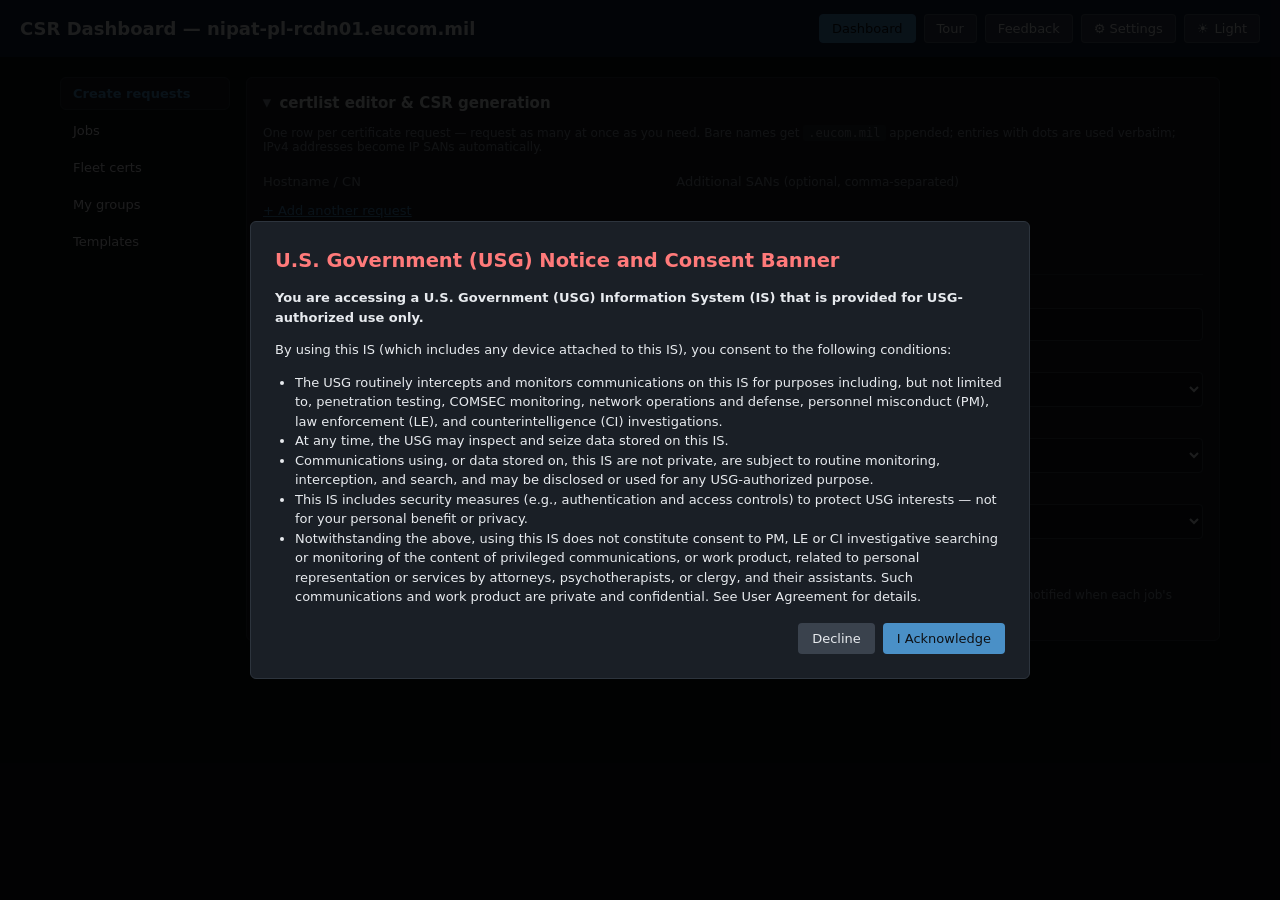
<file: index.html>
<!doctype html>
<html lang="en">
<head>
<meta charset="utf-8">
<title>CSR Dashboard - nipat-pl-rcdn01</title>

<script>
  (function () {
    var t = localStorage.getItem("csr-theme");
    if (t === "light") document.documentElement.setAttribute("data-theme", "light");
  })();
</script>

<style>
  :root {
    --fg: #e7eaee;
    --fg-muted: #8a93a0;
    --bg: #0e1116;
    --bg-elevated: #1a1f26;
    --bg-input: #11161c;
    --border: #2d343d;
    --border-input: #3a424d;
    --accent: #4a90c7;
    --accent-fg: #0e1116;
    --header-bg: #15243a;
    --header-fg: #e7eaee;
    --table-header-bg: #1f262e;
    --table-row-border: #2d343d;
    --table-row-hover: #1f262e;
    --secondary: #3a424d;
    --secondary-fg: #e7eaee;
    --danger: #ff7a7a;
    --warning: #f0b86c;
    --ok: #5fdc7a;
    --purple: #b380e8;
    --log-bg: #050709;
    --log-fg: #c4cad2;
    --modal-bg: #1a1f26;
    --modal-overlay: rgba(0,0,0,0.88);
    --code-bg: rgba(255,255,255,0.06);
    --toggle-bg: rgba(255,255,255,0.12);
    --toggle-bg-hover: rgba(255,255,255,0.22);
    --toggle-border: rgba(255,255,255,0.18);
  }

  :root[data-theme="light"] {
    --fg: #111;
    --fg-muted: #666;
    --bg: #f6f7f9;
    --bg-elevated: #fff;
    --bg-input: #fff;
    --border: #d8dde3;
    --border-input: #ccd2d8;
    --accent: #1f4e79;
    --accent-fg: #fff;
    --header-bg: #1f4e79;
    --header-fg: #fff;
    --table-header-bg: #f0f2f5;
    --table-row-border: #eee;
    --table-row-hover: #f5f7fa;
    --secondary: #555;
    --secondary-fg: #fff;
    --danger: #a00;
    --warning: #b35900;
    --ok: #1a7f37;
    --purple: #6a3a9c;
    --log-bg: #0e1116;
    --log-fg: #dde3ea;
    --modal-bg: #fff;
    --modal-overlay: rgba(0,0,0,0.82);
    --code-bg: rgba(0,0,0,0.05);
    --toggle-bg: rgba(255,255,255,0.18);
    --toggle-bg-hover: rgba(255,255,255,0.32);
    --toggle-border: rgba(255,255,255,0.28);
  }

  * { box-sizing: border-box; }
  body { font-family: ui-sans-serif, system-ui, -apple-system, sans-serif;
         margin: 0; background: var(--bg); color: var(--fg); }

  header { background: var(--header-bg); color: var(--header-fg); padding: 14px 20px;
           display: flex; align-items: center; justify-content: space-between; gap: 16px; }
  header h1 { margin: 0; font-size: 18px; font-weight: 600; }
  .theme-toggle { background: var(--toggle-bg); color: var(--header-fg);
                  border: 1px solid var(--toggle-border); border-radius: 4px;
                  padding: 6px 12px; font-size: 13px; cursor: pointer;
                  display: inline-flex; align-items: center; gap: 6px; }
  .theme-toggle:hover { background: var(--toggle-bg-hover); }

  main { max-width: 1200px; margin: 20px auto; padding: 0 20px;
         display: grid; gap: 16px; }

  .card { background: var(--bg-elevated); border: 1px solid var(--border);
          border-radius: 6px; padding: 16px; color: var(--fg); min-width: 0; }
  .card h2 { margin: 0 0 10px; font-size: 15px; }
  .card.warn-card { border-left: 3px solid var(--warning); }
  .card-header { display: flex; justify-content: space-between; align-items: center;
                 margin-bottom: 12px; gap: 12px; flex-wrap: wrap; }
  .card-header h2 { margin: 0; }

  /* Collapsible certlist section */
  details.card summary { cursor: pointer; list-style: none; padding: 0;
                          display: flex; align-items: center; gap: 8px; }
  details.card summary::-webkit-details-marker { display: none; }
  details.card summary::before { content: "▶"; display: inline-block;
                                  font-size: 11px; color: var(--fg-muted);
                                  transition: transform 0.2s; }
  details.card[open] summary::before { transform: rotate(90deg); }
  details.card summary h2 { display: inline; margin: 0; font-size: 15px; }
  .details-body { margin-top: 14px; }
  hr.divider { border: 0; border-top: 1px solid var(--border); margin: 14px 0; }

  textarea { width: 100%; min-height: 160px;
             font-family: ui-monospace, Menlo, Consolas, monospace; font-size: 13px;
             padding: 10px; border: 1px solid var(--border-input); border-radius: 4px;
             background: var(--bg-input); color: var(--fg); }
  textarea:focus { outline: 2px solid var(--accent); outline-offset: -1px; }

  .row { display: flex; gap: 8px; flex-wrap: wrap; align-items: center; }

  button, .btn { background: var(--accent); color: var(--accent-fg); border: 0;
                 border-radius: 4px; padding: 8px 14px; font-size: 13px; cursor: pointer;
                 font-family: inherit; }
  button.secondary, .btn.secondary { background: var(--secondary); color: var(--secondary-fg); }
  button:disabled, .btn:disabled { opacity: 0.55; cursor: not-allowed; }
  button:hover:not(:disabled), .btn:hover:not(:disabled) { opacity: 0.9; }
  .btn { display: inline-block; text-decoration: none; }

  .link-btn { background: transparent; color: var(--accent); border: 0; padding: 0;
              cursor: pointer; font-size: 13px; text-decoration: underline; font-family: inherit; }
  .link-btn:hover { opacity: 0.8; }

  .status { font-size: 12px; color: var(--fg-muted); }
  .status.ok { color: var(--ok); }
  .status.err { color: var(--danger); }

  pre.log { background: var(--log-bg); color: var(--log-fg); padding: 12px;
            border-radius: 4px; max-height: 300px; overflow: auto;
            font-size: 12px; white-space: pre-wrap; overflow-wrap: anywhere;
            word-break: break-word;
            border: 1px solid var(--border); margin: 12px 0 0; }

  table { width: 100%; border-collapse: collapse; font-size: 13px; color: var(--fg); }
  th, td { text-align: left; padding: 8px 10px; border-bottom: 1px solid var(--table-row-border); }
  th { background: var(--table-header-bg); font-weight: 600; }
  td.size { text-align: right; font-variant-numeric: tabular-nums; }
  tbody tr:hover { background: var(--table-row-hover); }

  code { background: var(--code-bg); padding: 1px 5px; border-radius: 3px;
         font-family: ui-monospace, Menlo, Consolas, monospace; font-size: 12px; }
  a.dl { color: var(--accent); text-decoration: none; }
  a.dl:hover { text-decoration: underline; }
  .hint { font-size: 12px; color: var(--fg-muted); margin: 4px 0 8px; }

  /* Pills */
  .pill { display: inline-block; padding: 2px 10px; border-radius: 12px;
          font-size: 11px; font-weight: 600; text-transform: uppercase;
          letter-spacing: 0.5px; border: 1px solid; }
  .pill-pending { background: rgba(240,184,108,0.12); color: var(--warning); border-color: var(--warning); }
  .pill-ok      { background: rgba(95,220,122,0.12); color: var(--ok); border-color: var(--ok); }
  .pill-err     { background: rgba(255,122,122,0.12); color: var(--danger); border-color: var(--danger); }
  .pill-mute    { background: rgba(138,147,160,0.12); color: var(--fg-muted); border-color: var(--fg-muted); }
  .pill-blue    { background: rgba(74,144,199,0.12); color: var(--accent); border-color: var(--accent); }
  .pill-purple  { background: rgba(179,128,232,0.12); color: var(--purple); border-color: var(--purple); }

  /* Filter bar */
  .filter-bar { display: flex; flex-wrap: wrap; gap: 8px; margin-bottom: 12px; }
  .filter-bar input[type="search"] { flex: 1 1 220px; }
  .filter-bar input, .filter-bar select {
    padding: 8px 10px; background: var(--bg-input); color: var(--fg);
    border: 1px solid var(--border-input); border-radius: 4px; font-size: 13px;
    font-family: inherit;
  }
  .filter-bar input:focus, .filter-bar select:focus {
    outline: 2px solid var(--accent); outline-offset: -1px;
  }

  /* Pagination */
  .pagination { display: flex; gap: 8px; align-items: center; margin-top: 12px;
                font-size: 13px; color: var(--fg-muted); }

  .mode-tabs { display: flex; border-bottom: 1px solid var(--border);
               margin-bottom: 14px; gap: 0; }
  .mode-tab { background: transparent; color: var(--fg-muted); border: 0;
              border-bottom: 2px solid transparent; padding: 8px 16px;
              cursor: pointer; font-family: inherit; font-size: 13px; }
  .mode-tab.active { color: var(--accent); border-bottom-color: var(--accent); }
  .mode-tab:hover:not(.active) { color: var(--fg); }

  .form-input { width: 100%; padding: 8px 10px; background: var(--bg-input);
                color: var(--fg); border: 1px solid var(--border-input);
                border-radius: 4px; font-size: 13px; font-family: inherit; }
  .form-input:focus { outline: 2px solid var(--accent); outline-offset: -1px; }
  .textarea-label { display: block; margin-top: 12px; margin-bottom: 4px;
                    font-size: 13px; color: var(--fg-muted); }
  .textarea-label .hint { display: inline; margin: 0; }

  .san-row { display: flex; gap: 8px; align-items: center; margin-bottom: 6px; }
  .san-row .san-input { flex: 1; }
  .san-row .san-remove { background: transparent; color: var(--danger);
                         border: 0; padding: 4px 10px; cursor: pointer;
                         font-size: 18px; line-height: 1;
                         font-family: inherit; }
  .san-row .san-remove:hover { color: var(--fg); }

  .header-actions { display: flex; gap: 8px; align-items: center; }
  .header-nav { background: var(--toggle-bg); color: var(--header-fg);
                border: 1px solid var(--toggle-border); border-radius: 4px;
                padding: 6px 12px; font-size: 13px; cursor: pointer;
                font-family: inherit;
                display: inline-flex; align-items: center; gap: 6px;
                text-decoration: none; }
  .header-nav:hover { background: var(--toggle-bg-hover); }
  .header-nav.active { background: var(--accent); color: var(--accent-fg);
                       border-color: var(--accent); }
  .admin-only { display: none; }
  body.is-admin .admin-only { display: inline-flex; }

  .bulk-row { display: flex; gap: 8px; align-items: center; padding: 10px;
              background: var(--bg-input); border-radius: 4px;
              margin-bottom: 10px; flex-wrap: wrap; }
  .checkbox-cell { width: 32px; text-align: center; }
  .stats-grid { display: grid; grid-template-columns: repeat(auto-fit, minmax(180px, 1fr));
                gap: 12px; margin-top: 8px; }
  .stat-tile { background: var(--bg-input); border: 1px solid var(--border);
               border-radius: 4px; padding: 10px; }
  .stat-tile .label { font-size: 11px; color: var(--fg-muted);
                      text-transform: uppercase; letter-spacing: 0.5px; }
  .stat-tile .value { font-size: 18px; font-weight: 600; margin-top: 2px;
                      font-variant-numeric: tabular-nums; }
  .stat-tile .sub { font-size: 11px; color: var(--fg-muted); margin-top: 2px; }

  /* Modal */
  .modal-overlay { position: fixed; inset: 0; background: var(--modal-overlay);
                    z-index: 999; display: flex; align-items: center; justify-content: center;
                    padding: 20px; }
  .modal-overlay[hidden] { display: none; }
  .modal { background: var(--modal-bg); border: 1px solid var(--border);
            border-radius: 6px; padding: 24px; max-width: 600px; width: 100%;
            max-height: 90vh; overflow: auto; color: var(--fg); }
  .modal-wide { max-width: 860px; }
  .modal h2 { margin-top: 0; margin-bottom: 12px; font-size: 16px; }
  .modal label { display: block; margin-top: 12px; margin-bottom: 4px;
                  font-size: 13px; color: var(--fg-muted); }
  .modal input[type="text"], .modal input[type="search"] {
    width: 100%; padding: 8px 10px; background: var(--bg-input); color: var(--fg);
    border: 1px solid var(--border-input); border-radius: 4px; font-size: 13px;
    font-family: inherit;
  }
  .modal input[type="file"] { font-size: 13px; color: var(--fg); }
  .modal textarea { margin-top: 4px; min-height: 140px; }

  .detail-table { width: 100%; }
  .detail-table th { background: transparent; text-align: left; font-weight: 500;
                      color: var(--fg-muted); width: 130px;
                      border-bottom: 1px solid var(--table-row-border); }
  .detail-table td { border-bottom: 1px solid var(--table-row-border);
                     word-break: break-all; }
  .error-box { background: rgba(255,122,122,0.1); border: 1px solid var(--danger);
                border-radius: 4px; padding: 10px; margin-top: 12px; font-size: 13px;
                color: var(--danger); word-break: break-word; }
  .pem-preview { background: var(--log-bg); color: var(--log-fg); padding: 10px;
                  border-radius: 4px; font-size: 11px; max-height: 200px;
                  overflow: auto; white-space: pre-wrap; overflow-wrap: anywhere;
                  border: 1px solid var(--border); margin-top: 6px; }
  .openssl-text { background: var(--log-bg); color: var(--log-fg); padding: 12px;
                  border-radius: 4px; font-size: 11px; max-height: 400px;
                  overflow: auto; white-space: pre;
                  font-family: ui-monospace, Menlo, Consolas, monospace;
                  border: 1px solid var(--border); margin: 6px 0 0; }
  details.openssl-toggle { margin-top: 12px; }
  details.openssl-toggle > summary { cursor: pointer; padding: 6px 0;
                                     color: var(--accent); font-size: 13px;
                                     list-style: none; }
  details.openssl-toggle > summary::-webkit-details-marker { display: none; }
  details.openssl-toggle > summary::before { content: "▶"; display: inline-block;
                                              margin-right: 6px; font-size: 11px;
                                              transition: transform 0.2s; }
  details.openssl-toggle[open] > summary::before { transform: rotate(90deg); }

  /* DoD banner */
  #dod-banner { position: fixed; inset: 0; background: var(--modal-overlay);
                z-index: 9999; display: flex; align-items: center; justify-content: center;
                padding: 20px; }
  #dod-banner .inner { background: var(--modal-bg); color: var(--fg);
                       max-width: 780px; max-height: 90vh; overflow: auto;
                       border-radius: 6px; padding: 24px; font-size: 13px; line-height: 1.5;
                       border: 1px solid var(--border); }
  #dod-banner h2 { margin: 0 0 12px; color: var(--danger); }
  #dod-banner ul { padding-left: 20px; }
  #dod-banner .buttons { display: flex; gap: 8px; justify-content: flex-end; margin-top: 16px; }
  /* Multi-request rows editor */
  .request-header, .request-row {
    display: grid;
    grid-template-columns: 1fr 1.2fr 32px;
    gap: 6px; align-items: center;
  }
  .request-header { margin-bottom: 4px; }
  .request-row { margin-bottom: 6px; }
  .request-row .req-remove {
    background: transparent; border: 1px solid var(--border);
    color: var(--fg-muted); border-radius: 4px; cursor: pointer;
    height: 30px; width: 30px; font-size: 15px; line-height: 1;
  }
  .request-row .req-remove:hover { color: var(--danger); border-color: var(--danger); }
  @media (max-width: 700px) {
    .request-header { display: none; }
    .request-row { grid-template-columns: 1fr 32px; }
    .request-row .req-sans { grid-column: 1 / 2; }
  }

  /* Cert type checkbox grid */
  .cert-type-grid {
    display: grid;
    grid-template-columns: repeat(auto-fit, minmax(190px, 1fr));
    gap: 6px;
    font-size: 13px;
    margin-top: 4px;
  }
  .cert-type-grid label {
    display: flex; gap: 6px; align-items: center;
    cursor: pointer; user-select: none;
    transition: opacity 0.12s ease;
  }
  .cert-type-grid label.disabled {
    opacity: 0.35; cursor: not-allowed;
  }

  /* Admin nav badge for unread feedback count */
  .nav-badge {
    display: inline-block; margin-left: 6px;
    background: var(--danger); color: white;
    font-size: 11px; font-weight: 600;
    padding: 1px 7px; border-radius: 10px; line-height: 14px;
    vertical-align: middle;
  }

  /* Tutorial walkthrough overlay */
  /* Side-nav layout (admin + dashboard) */
  .panel-layout {
    display: grid; grid-template-columns: 170px 1fr;
    gap: 16px; align-items: start;
  }
  .panel-nav {
    position: sticky; top: 70px;
    display: flex; flex-direction: column; gap: 4px;
  }
  .panel-nav button {
    text-align: left; font-size: 13px; cursor: pointer;
    padding: 8px 12px; border-radius: 6px;
    background: transparent; color: var(--fg);
    border: 1px solid transparent;
  }
  .panel-nav button:hover { background: var(--bg-elevated); }
  .panel-nav button.active {
    background: var(--bg-elevated);
    border-color: var(--border);
    color: var(--accent);
    font-weight: 600;
  }
  .panel-body { min-width: 0; }
  .panel-body [data-panel][hidden] { display: none !important; }
  @media (max-width: 760px) {
    .panel-layout { grid-template-columns: 1fr; }
    .panel-nav { position: static; flex-direction: row; flex-wrap: wrap; }
  }

  .pill-warn { background: var(--warning); color: #1a1a1a; }

  /* Audit table: keep long detail strings inside the card */
  .audit-table { table-layout: fixed; width: 100%; }
  .audit-table th:nth-child(1) { width: 64px; }
  .audit-table th:nth-child(2) { width: 20%; }
  .audit-table th:nth-child(3) { width: 17%; }
  .audit-table th:nth-child(4) { width: 76px; }
  .audit-table td {
    overflow-wrap: anywhere;
    word-break: break-word;
    vertical-align: top;
  }

  /* First-login email gate */
  #email-gate[hidden] { display: none !important; }
  #email-gate {
    position: fixed; inset: 0; z-index: 10050;
    background: rgba(0,0,0,0.75);
    display: flex; align-items: center; justify-content: center;
  }
  #email-gate-card {
    background: var(--bg-elevated, #1a1f26);
    color: var(--fg, #e7eaee);
    border: 1px solid var(--border, #2d343d); border-radius: 8px;
    box-shadow: 0 8px 24px rgba(0,0,0,0.5);
    padding: 22px 24px;
    max-width: 440px; width: calc(100% - 40px);
  }
  #email-gate-card h2 { margin: 0 0 10px 0; font-size: 16px; color: var(--accent, #4a90c7); }
  #email-gate-card p { font-size: 13px; line-height: 1.5; margin: 0 0 12px 0; }

  #tutorial-overlay { position: fixed; inset: 0; z-index: 9999; }
  #tutorial-mask {
    position: fixed; inset: 0; background: rgba(0,0,0,0.55);
    pointer-events: auto;
  }
  /* The highlighted element gets a glow via box-shadow rather than a hole-cut,
     since clip-path with insets gets messy on dynamic page reflow */
  .tutorial-spotlight {
    position: relative !important;
    z-index: 10000 !important;
    box-shadow: 0 0 0 4px var(--accent, #4a90c7), 0 0 0 9999px rgba(0,0,0,0.55) !important;
    border-radius: 6px;
    transition: box-shadow 0.15s ease-out;
  }
  #tutorial-tooltip[hidden] { display: none !important; }
  #tutorial-tooltip {
    position: fixed; z-index: 10001;
    background: var(--bg-elevated, #1a1f26);
    color: var(--fg, #e7eaee);
    border: 1px solid var(--border, #2d343d); border-radius: 8px;
    box-shadow: 0 8px 24px rgba(0,0,0,0.5);
    padding: 16px 18px;
    max-width: 380px; min-width: 280px;
  }
  #tutorial-tooltip h3 {
    margin: 0 0 8px 0; font-size: 15px; color: var(--accent, #4a90c7);
  }
  #tutorial-tooltip p { margin: 0; font-size: 13px; line-height: 1.5; }
  #tutorial-progress {
    margin-top: 8px; font-size: 11px; color: var(--fg-muted, #8a93a0);
    text-align: center;
  }
</style>
</head>
<body>

<div id="dod-banner" role="dialog" aria-modal="true" aria-labelledby="dod-title">
  <div class="inner">
    <h2 id="dod-title">U.S. Government (USG) Notice and Consent Banner</h2>
    <p><strong>You are accessing a U.S. Government (USG) Information System (IS) that is provided for USG-authorized use only.</strong></p>
    <p>By using this IS (which includes any device attached to this IS), you consent to the following conditions:</p>
    <ul>
      <li>The USG routinely intercepts and monitors communications on this IS for purposes including, but not limited to, penetration testing, COMSEC monitoring, network operations and defense, personnel misconduct (PM), law enforcement (LE), and counterintelligence (CI) investigations.</li>
      <li>At any time, the USG may inspect and seize data stored on this IS.</li>
      <li>Communications using, or data stored on, this IS are not private, are subject to routine monitoring, interception, and search, and may be disclosed or used for any USG-authorized purpose.</li>
      <li>This IS includes security measures (e.g., authentication and access controls) to protect USG interests &mdash; not for your personal benefit or privacy.</li>
      <li>Notwithstanding the above, using this IS does not constitute consent to PM, LE or CI investigative searching or monitoring of the content of privileged communications, or work product, related to personal representation or services by attorneys, psychotherapists, or clergy, and their assistants. Such communications and work product are private and confidential. See User Agreement for details.</li>
    </ul>
    <div class="buttons">
      <button id="dod-decline" class="secondary">Decline</button>
      <button id="dod-accept">I Acknowledge</button>
    </div>
  </div>
</div>

<header>
  <h1>CSR Dashboard &mdash; nipat-pl-rcdn01.eucom.mil</h1>
  <div class="header-actions">
    <button id="nav-dashboard" class="header-nav active" type="button">Dashboard</button>
    <button id="nav-admin" class="header-nav admin-only" type="button">Admin<span id="nav-admin-badge" class="nav-badge" hidden></span></button>
    <button id="nav-tour" class="header-nav" type="button" title="Replay the tutorial">Tour</button>
    <button id="nav-feedback" class="header-nav" type="button" title="Send feedback">Feedback</button>
    <button id="nav-settings" class="header-nav" type="button" title="My settings">⚙ Settings</button>
    <button id="theme-toggle" class="theme-toggle" type="button"
            aria-label="Toggle color theme" title="Toggle color theme">
      <span id="theme-toggle-icon" aria-hidden="true">☀</span>
      <span id="theme-toggle-label">Light</span>
    </button>
  </div>
</header>

<main>

  <div id="main-view">
  <div id="main-layout" class="panel-layout">
    <nav id="main-nav" class="panel-nav">
      <button type="button" data-panel="create" class="active">Create requests</button>
      <button type="button" data-panel="jobs">Jobs</button>
      <button type="button" data-panel="signing" id="main-nav-signing" hidden>Signing queue</button>
      <button type="button" data-panel="fleet">Fleet certs</button>
      <button type="button" data-panel="mygroups">My groups</button>
      <button type="button" data-panel="usertemplates">Templates</button>
    </nav>
    <div id="main-panels" class="panel-body">


  <!-- ===== Certlist + Generate (collapsible) ===== -->
  <div data-panel="create">
  <details class="card" id="certlist-section" open>
    <summary><h2>certlist editor &amp; CSR generation</h2></summary>
    <div class="details-body">

      <p class="hint">One row per certificate request &mdash; request as many at once as you
         need. Bare names get <code>.eucom.mil</code> appended; entries with dots are used
         verbatim; IPv4 addresses become IP SANs automatically.</p>

      <div class="request-header">
        <span class="textarea-label">Hostname / CN</span>
        <span class="textarea-label">Additional SANs <span class="hint">(optional, comma-separated)</span></span>
        <span></span>
      </div>
      <div id="request-rows"></div>
      <button id="add-request-btn" class="link-btn" type="button" style="margin-top:6px">+ Add another request</button>

      <div class="row" style="margin-top:10px">
        <button id="reload-btn" class="secondary" type="button">Reload from disk</button>
        <button id="save-btn" type="button">Save certlist</button>
        <button id="clear-btn" class="secondary" type="button">Clear all</button>
        <span id="save-status" class="status"></span>
      </div>
      <hr class="divider">

      <label for="notify-email" class="textarea-label">
        Notification email <span class="hint">(optional &mdash; applied to every job created in this batch)</span>
      </label>
      <input type="email" id="notify-email" class="form-input"
             placeholder="adam.collison@example.mil" autocomplete="email" />

      <label class="textarea-label">
        Certificate template <span class="hint">(determines the certificate's usages &mdash; create your own in the Templates tab)</span>
      </label>
      <select id="generate-template" class="form-input"></select>
      <p id="generate-types-preview" class="status" style="margin:4px 0 0"></p>

      <label for="generate-key-algo" class="textarea-label">
        Key algorithm
      </label>
      <select id="generate-key-algo" class="form-input">
        <option value="rsa2048" selected>RSA 2048 (default)</option>
        <option value="rsa3072">RSA 3072</option>
        <option value="rsa4096">RSA 4096</option>
        <option value="ecdsa256">ECDSA P-256</option>
        <option value="ecdsa384">ECDSA P-384</option>
      </select>

      <label for="generate-group" class="textarea-label">
        Assign to group <span class="hint">(optional &mdash; gives group members access to the key)</span>
      </label>
      <select id="generate-group" class="form-input">
        <option value="">(none &mdash; personal job)</option>
      </select>

      <div class="row" style="margin-top:12px">
        <button id="generate-btn" type="button">Generate CSRs</button>
        <span id="generate-status" class="status"></span>
      </div>
      <p class="hint" style="margin-top:6px">Generate auto-saves the certlist first, then runs <code>csr-rhel.sh</code>, then clears the certlist on success. If an email is provided, it's notified when each job's certificate is uploaded.</p>
      <pre class="log" id="generate-log" hidden></pre>
    </div>
  </details>

  <!-- ===== Session keys ===== -->
  <section class="card warn-card" id="keys-card" hidden>
    <h2>Your Private Keys (this session)</h2>
    <p class="hint">⚠ Generated in your current browser session. Download them now &mdash; they will not be visible after you end the session or close your browser. The keys remain on the server for system use.</p>
    <div class="row" style="margin-bottom:8px">
      <button id="end-session-btn" class="secondary">End Session</button>
      <span id="session-status" class="status"></span>
    </div>
    <table>
      <thead><tr><th>Filename</th><th class="size">Size</th><th>Modified</th><th></th></tr></thead>
      <tbody id="keys-tbody"></tbody>
    </table>
  </section>

  <!-- ===== Jobs ===== -->
  </div> <!-- /create panel -->

  <section class="card" data-panel="jobs">
    <div class="card-header">
      <h2>Jobs</h2>
      <div class="row">
        <button id="submit-external-btn" class="secondary">+ Submit External CSR</button>
        <button id="refresh-btn" class="secondary">Refresh</button>
      </div>
    </div>
    <div class="filter-bar">
      <input type="search" id="filter-search" placeholder="Search hostname, requester, or job ID...">
      <select id="filter-status">
        <option value="">All statuses</option>
        <option value="pending">Pending</option>
        <option value="issued">Issued</option>
        <option value="expired">Expired</option>
        <option value="failed">Failed</option>
        <option value="cancelled">Cancelled</option>
      </select>
      <select id="filter-source">
        <option value="">All sources</option>
        <option value="rhel">Linux</option>
        <option value="external">External</option>
      </select>
      <button id="filter-expiring-btn" class="secondary" type="button" title="Issued certs expiring within 60 days">Expiring &le;60d</button>
      <button id="export-csv-btn" class="secondary" type="button" title="Export the current view as CSV">Export CSV</button>
      <select id="filter-days">
        <option value="">All time</option>
        <option value="1">Last 24h</option>
        <option value="7">Last 7 days</option>
        <option value="30">Last 30 days</option>
        <option value="90">Last 90 days</option>
      </select>
    </div>
    <table>
      <thead>
        <tr>
          <th style="width:28px"><input type="checkbox" id="jobs-select-all" title="Select all pending on this page"></th>
          <th>Created</th>
          <th>Target</th>
          <th>Type</th>
          <th>Status</th>
          <th>Requester</th>
          <th>Group</th>
          <th></th>
        </tr>
      </thead>
      <tbody id="jobs-tbody">
        <tr><td colspan="8" class="status">Loading&hellip;</td></tr>
      </tbody>
    </table>
    <div class="row" style="margin-top:8px">
      <button id="bulk-cancel-btn" class="secondary" type="button" disabled>Cancel selected</button>
      <span id="bulk-cancel-status" class="status"></span>
    </div>
    <div class="pagination">
      <button id="prev-btn" class="secondary" disabled>Prev</button>
      <span id="page-info">&mdash;</span>
      <button id="next-btn" class="secondary" disabled>Next</button>
    </div>
  </section>

  

  <section class="card" data-panel="signing">
    <div class="card-header">
      <h2>Signing queue</h2>
      <div class="row">
        <button id="signing-zip-btn" class="secondary" type="button">Download all CSRs (zip)</button>
        <button id="signing-refresh-btn" class="secondary" type="button">Refresh</button>
      </div>
    </div>
    <p class="hint">All pending requests awaiting signature, oldest first. Download the
       CSRs, sign them on the CA (template name = the request's cert type), then open
       each job and upload the issued certificate.</p>
    <table>
      <thead>
        <tr><th>Waiting</th><th>Target</th><th>Type</th><th>Requester</th><th></th></tr>
      </thead>
      <tbody id="signing-tbody">
        <tr><td colspan="5" class="status">Loading&hellip;</td></tr>
      </tbody>
    </table>
  </section>


  <section class="card" data-panel="fleet">
    <div class="card-header">
      <h2>Fleet certificates</h2>
      <button id="fleet-refresh-btn" class="secondary" type="button">Refresh</button>
    </div>
    <p class="hint">Certificates discovered on fleet hosts by the
       <code>fleet-cert-scan</code> playbook &mdash; including certs that were never
       requested through this dashboard. They're tracked for expiry and included
       in the daily warning emails. Use <b>Renew here</b> to pre-fill a new
       request with the same names and usages.</p>
    <div class="row" style="gap:8px; margin-bottom:8px; flex-wrap:wrap">
      <input type="text" id="fleet-search" class="form-input" style="width:240px"
             placeholder="search host / CN / path / issuer">
      <button id="fleet-expiring-btn" class="secondary" type="button"
              title="Expiring within 60 days">Expiring &le;60d</button>
      <label class="hint" style="display:flex; align-items:center; gap:4px">
        <input type="checkbox" id="fleet-dedupe-cb" checked>
        Group identical certs
      </label>
      <span id="fleet-status" class="status"></span>
    </div>
    <table>
      <thead>
        <tr><th>Host</th><th>CN</th><th>Types</th><th>Issuer</th><th>Expires</th><th>Seen</th><th></th></tr>
      </thead>
      <tbody id="fleet-tbody">
        <tr><td colspan="7" class="status">Loading&hellip;</td></tr>
      </tbody>
    </table>
  </section>


  <section class="card" data-panel="mygroups">
    <div class="card-header">
      <h2>My groups</h2>
      <button id="mygroups-refresh-btn" class="secondary" type="button">Refresh</button>
    </div>
    <p class="hint">Groups you belong to. If you're a <b>group owner</b> you can add and
       remove members here, and you're automatically copied on expiry warnings for
       your group's certificates. New members are added by their dashboard email
       (they must have logged in and set one).</p>
    <div id="mygroups-list">
      <p class="status">Loading&hellip;</p>
    </div>
  </section>


  <section class="card" data-panel="usertemplates">
    <div class="card-header">
      <h2>Templates</h2>
      <button id="user-templates-refresh" class="secondary" type="button">Refresh</button>
    </div>
    <p class="hint">Templates define a certificate's usages and drive the Generate form.
       Everyone can create <b>personal</b> templates here. <b>Group</b> templates
       (visible to all group members) can be created by the group's owner.
       Instance-wide templates are managed by admins.</p>
    <table>
      <thead><tr><th>Name</th><th>Types</th><th>Scope</th><th></th></tr></thead>
      <tbody id="user-templates-tbody">
        <tr><td colspan="4" class="status">Loading&hellip;</td></tr>
      </tbody>
    </table>

    <hr class="divider">
    <h2 style="font-size:14px; margin-bottom:8px">Create template</h2>
    <label for="user-template-name" class="textarea-label">Name</label>
    <input type="text" id="user-template-name" class="form-input" maxlength="64" placeholder="My web + client combo">
    <label for="user-template-desc" class="textarea-label">Description <span class="hint">(optional)</span></label>
    <input type="text" id="user-template-desc" class="form-input" maxlength="256">
    <label class="textarea-label">Cert type(s) <span class="hint">(incompatible options grey out)</span></label>
    <div id="user-template-cert-types" class="cert-type-grid">
      <label><input type="checkbox" class="cert-type-cb" value="web"> TLS Server (web)</label>
      <label><input type="checkbox" class="cert-type-cb" value="client"> TLS Client</label>
      <label><input type="checkbox" class="cert-type-cb" value="email"> Email / S-MIME</label>
      <label><input type="checkbox" class="cert-type-cb" value="ipsec"> IPSec / VPN (IKE)</label>
      <label><input type="checkbox" class="cert-type-cb" value="8021x"> 802.1X / EAP-TLS</label>
      <label><input type="checkbox" class="cert-type-cb" value="codesign"> Code Signing <span class="hint">(exclusive)</span></label>
      <label><input type="checkbox" class="cert-type-cb" value="ocsp"> OCSP Responder <span class="hint">(exclusive)</span></label>
      <label><input type="checkbox" class="cert-type-cb" value="timestamp"> Timestamping <span class="hint">(exclusive)</span></label>
    </div>
    <label for="user-template-scope" class="textarea-label">Scope</label>
    <select id="user-template-scope" class="form-input">
      <option value="" selected>Personal (only me)</option>
    </select>
    <div class="row" style="margin-top:10px">
      <button id="user-template-create-btn" type="button">Create template</button>
      <span id="user-template-status" class="status"></span>
    </div>
  </section>

    </div> <!-- /#main-panels -->
  </div> <!-- /#main-layout -->
</div> <!-- /#main-view -->

  <!-- ===== Admin view (hidden until #admin in URL and user is admin) ===== -->
  <div id="admin-view" hidden>
  <div id="admin-layout" class="panel-layout">
    <nav id="admin-nav" class="panel-nav">
      <button type="button" data-panel="overview" class="active">Overview</button>
      <button type="button" data-panel="users">Users</button>
      <button type="button" data-panel="groups">Groups</button>
      <button type="button" data-panel="templates">Templates</button>
      <button type="button" data-panel="webhooks">Webhooks</button>
      <button type="button" data-panel="email">Email (SMG)</button>
      <button type="button" data-panel="cleanup">Job cleanup</button>
      <button type="button" data-panel="orphans">Orphaned files</button>
      <button type="button" data-panel="feedback">Feedback</button>
      <button type="button" data-panel="audit">Audit log</button>
    </nav>
    <div id="admin-panels" class="panel-body">


    <section class="card admin-panel" data-panel="overview">
      <div class="card-header">
        <h2>Service overview</h2>
        <button id="admin-test-email-btn" class="secondary" type="button">Send test email</button>
      </div>
      <div class="stats-grid" id="stats-grid">
        <div class="stat-tile"><div class="label">Loading…</div></div>
      </div>
      <p id="admin-test-email-status" class="status"></p>
    </section>

    <section class="card admin-panel" data-panel="users">
      <div class="card-header">
        <h2>Users</h2>
        <button id="admin-users-refresh" class="secondary" type="button">Refresh</button>
      </div>
      <p class="hint">Users are auto-created on first CAC login. Promote admins, deactivate accounts, set notification emails.</p>
      <table>
        <thead>
          <tr>
            <th>User (CN)</th>
            <th>Email</th>
            <th>Role</th>
            <th>Active</th>
            <th>Last seen</th>
            <th></th>
          </tr>
        </thead>
        <tbody id="admin-users-tbody">
          <tr><td colspan="6" class="status">Loading&hellip;</td></tr>
        </tbody>
      </table>
    </section>

    <section class="card admin-panel" data-panel="groups">
      <div class="card-header">
        <h2>Groups</h2>
        <div class="row">
          <button id="admin-group-create-btn" type="button">+ Create group</button>
          <button id="admin-groups-refresh" class="secondary" type="button">Refresh</button>
        </div>
      </div>
      <p class="hint">Groups let teams share access to the private keys of jobs assigned to the group. Any group member (or admin) can download the key for any job in the group, in addition to the original requester.</p>
      <table>
        <thead>
          <tr>
            <th>Name</th>
            <th>Description</th>
            <th>Email</th>
            <th>Members</th>
            <th>Jobs</th>
            <th></th>
          </tr>
        </thead>
        <tbody id="admin-groups-tbody">
          <tr><td colspan="6" class="status">Loading&hellip;</td></tr>
        </tbody>
      </table>
    </section>

    <section class="card admin-panel" data-panel="templates">
      <div class="card-header">
        <h2>Cert-type templates</h2>
        <button id="admin-templates-refresh" class="secondary" type="button">Refresh</button>
      </div>
      <p class="hint">Instance-wide templates are visible to every user (alongside the
         built-in Windows-style set). Group templates are visible to members of that
         group only. Users can additionally make personal templates from the
         Generate form.</p>
      <table>
        <thead><tr><th>Name</th><th>Types</th><th>Scope</th><th>Created by</th><th></th></tr></thead>
        <tbody id="admin-templates-tbody">
          <tr><td colspan="5" class="status">Loading&hellip;</td></tr>
        </tbody>
      </table>

      <hr class="divider">
      <h2 style="font-size:14px; margin-bottom:8px">Create template</h2>
      <label for="admin-template-name" class="textarea-label">Name</label>
      <input type="text" id="admin-template-name" class="form-input" maxlength="64" placeholder="Internal Web Server">
      <label for="admin-template-desc" class="textarea-label">Description <span class="hint">(optional)</span></label>
      <input type="text" id="admin-template-desc" class="form-input" maxlength="256">
      <label class="textarea-label">Cert type(s)</label>
      <div id="admin-template-cert-types" class="cert-type-grid">
        <label><input type="checkbox" class="cert-type-cb" value="web"> TLS Server (web)</label>
        <label><input type="checkbox" class="cert-type-cb" value="client"> TLS Client</label>
        <label><input type="checkbox" class="cert-type-cb" value="email"> Email / S-MIME</label>
        <label><input type="checkbox" class="cert-type-cb" value="ipsec"> IPSec / VPN (IKE)</label>
        <label><input type="checkbox" class="cert-type-cb" value="8021x"> 802.1X / EAP-TLS</label>
        <label><input type="checkbox" class="cert-type-cb" value="codesign"> Code Signing <span class="hint" style="display:inline">(excl.)</span></label>
        <label><input type="checkbox" class="cert-type-cb" value="ocsp"> OCSP Responder <span class="hint" style="display:inline">(excl.)</span></label>
        <label><input type="checkbox" class="cert-type-cb" value="timestamp"> Timestamping <span class="hint" style="display:inline">(excl.)</span></label>
      </div>
      <label for="admin-template-scope" class="textarea-label">Deploy to</label>
      <select id="admin-template-scope" class="form-input">
        <option value="global" selected>Instance-wide (all users)</option>
      </select>
      <div class="row" style="margin-top:10px">
        <button id="admin-template-create-btn" type="button">Create template</button>
        <span id="admin-template-status" class="status"></span>
      </div>
    </section>

    <section class="card admin-panel" data-panel="webhooks">
      <div class="card-header">
        <h2>Webhooks <span class="hint">(integrations)</span></h2>
        <div class="row" style="gap:6px">
          <button id="admin-webhook-create-btn" type="button">+ Add webhook</button>
          <button id="admin-webhooks-refresh" class="secondary" type="button">Refresh</button>
        </div>
      </div>
      <p class="hint">Fire outbound HTTP POST to ServiceNow, GitLab, Slack, or any HTTPS endpoint when events happen. Sent asynchronously &mdash; webhook failures never block user actions.</p>
      <table>
        <thead>
          <tr>
            <th>Name</th>
            <th>URL</th>
            <th>Events</th>
            <th>Enabled</th>
            <th>Last call</th>
            <th></th>
          </tr>
        </thead>
        <tbody id="admin-webhooks-tbody">
          <tr><td colspan="6" class="status">Loading&hellip;</td></tr>
        </tbody>
      </table>
    </section>

    <section class="card admin-panel" data-panel="email">
      <div class="card-header">
        <h2>Email (SMG) settings</h2>
        <button id="admin-email-test-btn" class="secondary" type="button">Send test email</button>
      </div>
      <p class="hint">SMTP relay configuration for notifications, read from
         <code>/etc/csr-dashboard/email.conf</code>.
         Changes here are written back to that file and take effect
         immediately &mdash; no service restart needed.</p>
      <p id="email-config-state" class="status"></p>
      <div class="bulk-row" style="flex-wrap:wrap; gap:10px">
        <label>SMG host/IP:
          <input type="text" id="email-cfg-host" class="form-input" style="width:220px">
        </label>
        <label>Port:
          <input type="number" id="email-cfg-port" min="1" max="65535" style="width:80px">
        </label>
        <label>Timeout (s):
          <input type="number" id="email-cfg-timeout" min="1" max="120" style="width:70px">
        </label>
      </div>
      <label for="email-cfg-from" class="textarea-label">From address</label>
      <input type="email" id="email-cfg-from" class="form-input" placeholder="noreply-csr@rcdn.eucom.mil">
      <label for="email-cfg-cc" class="textarea-label">Global CC <span class="hint">(optional, comma-separated &mdash; copied on every notification)</span></label>
      <input type="text" id="email-cfg-cc" class="form-input">
      <label for="email-cfg-url" class="textarea-label">Dashboard URL <span class="hint">(used in email bodies)</span></label>
      <input type="text" id="email-cfg-url" class="form-input">
      <div class="row" style="margin-top:10px">
        <button id="email-cfg-save-btn" type="button">Save &amp; reload</button>
        <span id="email-cfg-status" class="status"></span>
      </div>
    </section>

    <section class="card admin-panel" data-panel="cleanup">
      <div class="card-header">
        <h2>Bulk job cleanup</h2>
      </div>
      <p class="hint">Delete jobs by criteria. Combine filters to narrow the scope.
         <code>Delete files</code> also removes the corresponding key in
         <code>/root/sslcerts/private/</code> and the issued cert in
         <code>/home/ansible/issued/</code>.</p>
      <div class="bulk-row">
        <label>Status:
          <select id="cleanup-status">
            <option value="cancelled" selected>cancelled</option>
            <option value="failed">failed</option>
            <option value="expired">expired</option>
            <option value="pending">pending</option>
            <option value="issued">issued</option>
          </select>
        </label>
        <label>Source:
          <select id="cleanup-source">
            <option value="">any</option>
            <option value="rhel">Linux</option>
            <option value="external">External</option>
          </select>
        </label>
        <label>Older than (days):
          <input type="number" id="cleanup-days" min="0" style="width:80px">
        </label>
        <label>
          <input type="checkbox" id="cleanup-delete-files">
          Delete files
        </label>
        <button id="cleanup-preview-btn" class="secondary" type="button">Preview count</button>
        <button id="cleanup-run-btn" type="button">Delete matching jobs</button>
        <span id="cleanup-status-msg" class="status"></span>
      </div>
      <div id="cleanup-preview-wrap" hidden style="margin-top:12px">
        <p class="hint">Review the matching records. Uncheck anything that should persist, then delete.</p>
        <table>
          <thead>
            <tr>
              <th style="width:28px"><input type="checkbox" id="cleanup-select-all" checked></th>
              <th>Created</th><th>Target</th><th>Status</th><th>Source</th><th>Requester</th>
            </tr>
          </thead>
          <tbody id="cleanup-preview-tbody"></tbody>
        </table>
        <p id="cleanup-preview-note" class="status"></p>
      </div>
    </section>

    <section class="card admin-panel" data-panel="orphans">
      <div class="card-header">
        <h2>Orphan keys</h2>
        <button id="admin-orphan-keys-refresh" class="secondary" type="button">Refresh</button>
      </div>
      <p class="hint">Private keys in <code>/root/sslcerts/private/</code> with no matching job row.</p>
      <table>
        <thead>
          <tr><th>Filename</th><th class="size">Size</th><th>Modified</th><th></th></tr>
        </thead>
        <tbody id="admin-orphan-keys-tbody">
          <tr><td colspan="4" class="status">Loading&hellip;</td></tr>
        </tbody>
      </table>
    </section>

    <section class="card admin-panel" data-panel="orphans">
      <div class="card-header">
        <h2>Orphan certs</h2>
        <button id="admin-orphan-certs-refresh" class="secondary" type="button">Refresh</button>
      </div>
      <p class="hint">Issued certs in <code>/home/ansible/issued/</code> with no matching job row.</p>
      <table>
        <thead>
          <tr><th>Filename</th><th class="size">Size</th><th>Modified</th><th></th></tr>
        </thead>
        <tbody id="admin-orphan-certs-tbody">
          <tr><td colspan="4" class="status">Loading&hellip;</td></tr>
        </tbody>
      </table>
    </section>

    <section class="card admin-panel" data-panel="feedback">
      <div class="card-header">
        <h2>User feedback</h2>
        <div class="row" style="gap:6px">
          <select id="admin-feedback-filter" class="form-input" style="display:inline-block; width:auto">
            <option value="all">All</option>
            <option value="new" selected>New only</option>
            <option value="read">Read</option>
            <option value="resolved">Resolved</option>
          </select>
          <button id="admin-feedback-refresh" class="secondary" type="button">Refresh</button>
        </div>
      </div>
      <p class="hint">Feedback submitted by users via the Feedback button. New items are highlighted on the Admin nav link.</p>
      <table>
        <thead>
          <tr>
            <th>Submitted</th>
            <th>User</th>
            <th>Category</th>
            <th>Preview</th>
            <th>Status</th>
            <th></th>
          </tr>
        </thead>
        <tbody id="admin-feedback-tbody">
          <tr><td colspan="6" class="status">Loading&hellip;</td></tr>
        </tbody>
      </table>
    </section>

  

    <section class="card admin-panel" data-panel="audit">
      <div class="card-header">
        <h2>Audit log</h2>
        <button id="audit-refresh-btn" class="secondary" type="button">Refresh</button>
      </div>
      <div class="bulk-row" style="flex-wrap:wrap; gap:8px">
        <label>Action: <input type="text" id="audit-filter-action" class="form-input" style="width:160px" placeholder="cancel_job"></label>
        <label>Actor: <input type="text" id="audit-filter-actor" class="form-input" style="width:160px" placeholder="COLLISON"></label>
        <label>Contains: <input type="text" id="audit-filter-q" class="form-input" style="width:160px"></label>
        <button id="audit-search-btn" type="button">Search</button>
        <button id="admin-run-expiry-btn" class="secondary" type="button" title="Manually trigger the expiry warning emails">Run expiry warnings now</button>
      </div>
      <table class="audit-table">
        <thead><tr><th>When</th><th>Actor</th><th>Action</th><th>Result</th><th>Detail</th></tr></thead>
        <tbody id="audit-tbody"><tr><td colspan="5" class="status">Loading&hellip;</td></tr></tbody>
      </table>
      <div class="row" style="margin-top:8px">
        <button id="audit-more-btn" class="secondary" type="button" hidden>Load more</button>
        <span id="audit-status" class="status"></span>
      </div>
    </section>

    </div> <!-- /#admin-panels -->
  </div> <!-- /#admin-layout -->
</div> <!-- /#admin-view -->

</main>

<!-- ===== Modals ===== -->
<div class="modal-overlay" id="modal-overlay" hidden>

  <!-- External CSR submit -->
  <div class="modal" id="external-modal" hidden>
    <h2>Submit External CSR</h2>
    <p class="hint">For CSRs generated outside this dashboard (e.g. from <code>certlm.msc</code>, IIS, OpenSSL on another host). Paste the PKCS#10 CSR in PEM format.</p>
    <label for="external-target">Target hostname</label>
    <input type="text" id="external-target" placeholder="server01.eucom.mil">
    <label for="external-email">Notification email <span class="hint" style="display:inline">(optional)</span></label>
    <input type="email" id="external-email" placeholder="you@example.mil" autocomplete="email">
    <label>Cert type(s) <span class="hint" style="display:inline">(optional, informational)</span></label>
    <div id="external-cert-types" class="cert-type-grid">
      <label><input type="checkbox" class="cert-type-cb" value="web"> TLS Server (web)</label>
      <label><input type="checkbox" class="cert-type-cb" value="client"> TLS Client</label>
      <label><input type="checkbox" class="cert-type-cb" value="email"> Email / S-MIME</label>
      <label><input type="checkbox" class="cert-type-cb" value="ipsec"> IPSec / VPN (IKE)</label>
      <label><input type="checkbox" class="cert-type-cb" value="8021x"> 802.1X / EAP-TLS</label>
      <label><input type="checkbox" class="cert-type-cb" value="codesign"> Code Signing <span class="hint" style="display:inline">(excl.)</span></label>
      <label><input type="checkbox" class="cert-type-cb" value="ocsp"> OCSP Responder <span class="hint" style="display:inline">(excl.)</span></label>
      <label><input type="checkbox" class="cert-type-cb" value="timestamp"> Timestamping <span class="hint" style="display:inline">(excl.)</span></label>
    </div>
    <label for="external-group">Assign to group <span class="hint" style="display:inline">(optional)</span></label>
    <select id="external-group" class="form-input">
      <option value="">(none &mdash; personal job)</option>
    </select>
    <label for="external-csr">CSR (PEM)</label>
    <textarea id="external-csr" spellcheck="false"
              placeholder="-----BEGIN CERTIFICATE REQUEST-----..."></textarea>
    <div class="row" style="justify-content:flex-end; margin-top:12px">
      <button class="secondary modal-cancel" type="button">Cancel</button>
      <button id="external-submit-btn" type="button">Submit</button>
    </div>
    <div id="external-status" class="status" style="margin-top:8px"></div>
  </div>

  <!-- Upload signed cert -->
  <div class="modal" id="upload-cert-modal" hidden>
    <h2>Upload Signed Certificate</h2>
    <p class="hint">For job <code id="upload-job-target"></code>. Paste the signed PEM certificate or pick a file. Public key must match the original CSR.</p>
    <label for="upload-cert-file">Choose a .cer / .crt / .pem file:</label>
    <input type="file" id="upload-cert-file" accept=".cer,.crt,.pem,.txt">
    <label for="upload-cert-text">Or paste:</label>
    <textarea id="upload-cert-text" spellcheck="false"
              placeholder="-----BEGIN CERTIFICATE-----..."></textarea>
    <div class="row" style="justify-content:flex-end; margin-top:12px">
      <button class="secondary modal-cancel" type="button">Cancel</button>
      <button id="upload-cert-submit-btn" type="button">Upload</button>
    </div>
    <div id="upload-cert-status" class="status" style="margin-top:8px"></div>
  </div>

  <!-- Cancel job -->
  <div class="modal" id="cancel-modal" hidden>
    <h2>Cancel Job</h2>
    <p class="hint">Cancel job for <code id="cancel-job-target"></code>?</p>
    <label for="cancel-reason">Reason (optional)</label>
    <input type="text" id="cancel-reason" placeholder="No longer needed">
    <div class="row" style="justify-content:flex-end; margin-top:12px">
      <button class="secondary modal-cancel" type="button">Keep job</button>
      <button id="cancel-submit-btn" type="button">Cancel job</button>
    </div>
    <div id="cancel-status" class="status" style="margin-top:8px"></div>
  </div>

  <!-- Mark failed -->
  <div class="modal" id="fail-modal" hidden>
    <h2>Mark Job Failed</h2>
    <p class="hint">Mark job for <code id="fail-job-target"></code> as failed?</p>
    <label for="fail-reason">Reason</label>
    <input type="text" id="fail-reason" placeholder="CA rejected the request">
    <div class="row" style="justify-content:flex-end; margin-top:12px">
      <button class="secondary modal-cancel" type="button">Cancel</button>
      <button id="fail-submit-btn" type="button">Mark failed</button>
    </div>
    <div id="fail-status" class="status" style="margin-top:8px"></div>
  </div>

  <!-- Job detail -->
  <div class="modal modal-wide" id="detail-modal" hidden>
    <h2 id="detail-title">Job Details</h2>
    <div id="detail-body"></div>
    <div class="row" style="justify-content:flex-end; margin-top:16px">
      <button class="secondary modal-cancel" type="button">Close</button>
    </div>
  </div>

  <div class="modal" id="settings-modal" hidden>
    <h2>My settings</h2>
    <p class="hint">Your account was auto-created on first CAC login. The settings below apply across all your future job submissions.</p>
    <label class="textarea-label">Identity</label>
    <div><code id="settings-dn" style="font-size:11px; word-break:break-all"></code></div>
    <label for="settings-email" class="textarea-label">Default notification email <span class="hint">(used as the default in Generate and External Submit)</span></label>
    <input type="email" id="settings-email" autocomplete="email">
    <div class="row" style="justify-content:flex-end; margin-top:14px">
      <button class="secondary modal-cancel" type="button">Cancel</button>
      <button id="settings-save-btn" type="button">Save</button>
    </div>
    <div id="settings-status" class="status" style="margin-top:8px"></div>
  </div>

  <div class="modal" id="user-edit-modal" hidden>
    <h2>Edit user</h2>
    <label class="textarea-label">DN</label>
    <div><code id="user-edit-dn" style="font-size:11px; word-break:break-all"></code></div>
    <label for="user-edit-email" class="textarea-label">Email</label>
    <input type="email" id="user-edit-email">
    <div class="row" style="margin-top:10px; gap:16px">
      <label><input type="checkbox" id="user-edit-admin"> Admin</label>
      <label><input type="checkbox" id="user-edit-active"> Active</label>
    </div>
    <label for="user-edit-notes" class="textarea-label">Notes</label>
    <textarea id="user-edit-notes" style="min-height:80px"></textarea>
    <div class="row" style="justify-content:flex-end; margin-top:14px">
      <button class="secondary modal-cancel" type="button">Cancel</button>
      <button id="user-edit-save-btn" type="button">Save</button>
    </div>
    <div id="user-edit-status" class="status" style="margin-top:8px"></div>
  </div>

  <div class="modal modal-wide" id="group-edit-modal" hidden>
    <h2 id="group-edit-title">Group</h2>
    <label for="group-edit-name" class="textarea-label">Name</label>
    <input type="text" id="group-edit-name" class="form-input" placeholder="platforms-team">
    <label for="group-edit-desc" class="textarea-label">Description</label>
    <input type="text" id="group-edit-desc" class="form-input" placeholder="What this group is for">
    <label for="group-edit-email" class="textarea-label">Distribution email <span class="hint">(optional &mdash; sent a copy of every notification for jobs in this group)</span></label>
    <input type="email" id="group-edit-email" class="form-input" placeholder="team-dl@eucom.mil">
    <label style="display:flex; gap:6px; align-items:center; margin-top:12px; cursor:pointer">
      <input type="checkbox" id="group-edit-notify-new">
      Signer group <span class="hint" style="display:inline">&mdash; members (and the distribution email) are notified whenever a new CSR is created, so they can action it for signing</span>
    </label>
    <div class="row" style="justify-content:flex-end; margin-top:10px">
      <button class="secondary modal-cancel" type="button">Close</button>
      <button id="group-edit-save-btn" type="button">Save</button>
    </div>
    <div id="group-edit-status" class="status" style="margin-top:8px"></div>

    <hr class="divider" id="group-members-divider">
    <div id="group-members-section">
      <h2 style="font-size:14px; margin-bottom:8px">Members</h2>
      <p class="hint">Add users by DN. Users must have logged in at least once before they can be added.</p>
      <div class="row" style="margin-bottom:8px; gap:8px">
        <select id="group-add-member-select" class="form-input" style="flex:1">
          <option value="">— select a user —</option>
        </select>
        <button id="group-add-member-btn" type="button">Add</button>
      </div>
      <table>
        <thead><tr><th>Name</th><th>Email</th><th>Added</th><th></th></tr></thead>
        <tbody id="group-members-tbody"></tbody>
      </table>
    </div>
  </div>

  

  <div class="modal" id="feedback-modal" hidden>
    <h2>Send feedback</h2>
    <p class="hint">Your feedback goes to the dashboard administrators. Include any context (job IDs, what you were doing, what you expected vs what happened) that would help us follow up.</p>
    <label for="feedback-category" class="textarea-label">Category</label>
    <select id="feedback-category" class="form-input">
      <option value="bug">Bug / something broken</option>
      <option value="feature">Feature request</option>
      <option value="general" selected>General feedback</option>
    </select>
    <label for="feedback-message" class="textarea-label">Message</label>
    <textarea id="feedback-message" style="min-height:140px" maxlength="4000" placeholder="What's on your mind?"></textarea>
    <div class="row" style="justify-content:flex-end; margin-top:10px">
      <button class="secondary modal-cancel" type="button">Cancel</button>
      <button id="feedback-submit-btn" type="button">Submit</button>
    </div>
    <div id="feedback-status" class="status" style="margin-top:8px"></div>
  </div>

  <div class="modal modal-wide" id="feedback-detail-modal" hidden>
    <h2 id="feedback-detail-title">Feedback</h2>
    <table class="detail-table">
      <tr><th>From</th><td id="feedback-detail-from"></td></tr>
      <tr><th>Submitted</th><td id="feedback-detail-submitted"></td></tr>
      <tr><th>Category</th><td id="feedback-detail-category"></td></tr>
      <tr><th>Status</th><td id="feedback-detail-status"></td></tr>
    </table>
    <label class="textarea-label">Message</label>
    <pre id="feedback-detail-message" class="openssl-text"></pre>
    <label for="feedback-detail-notes" class="textarea-label">Resolution notes <span class="hint">(visible only to admins)</span></label>
    <textarea id="feedback-detail-notes" style="min-height:80px" maxlength="2000"></textarea>
    <div class="row" style="margin-top:10px; justify-content:space-between">
      <div class="row" style="gap:8px">
        <button id="feedback-mark-read-btn" class="secondary" type="button">Mark read</button>
        <button id="feedback-mark-resolved-btn" type="button">Mark resolved</button>
      </div>
      <div class="row" style="gap:8px">
        <button id="feedback-delete-btn" class="secondary" type="button" style="color:var(--danger)">Delete</button>
        <button class="secondary modal-cancel" type="button">Close</button>
      </div>
    </div>
    <div id="feedback-detail-status-msg" class="status" style="margin-top:8px"></div>
  </div>  <div class="modal modal-wide" id="webhook-edit-modal" hidden>
    <h2 id="webhook-edit-title">Webhook</h2>
    <label for="webhook-edit-name" class="textarea-label">Name</label>
    <input type="text" id="webhook-edit-name" class="form-input" placeholder="ServiceNow PROD">

    <label for="webhook-edit-url" class="textarea-label">URL</label>
    <input type="text" id="webhook-edit-url" class="form-input" placeholder="https://your-instance.service-now.com/api/x_/csr_webhook">

    <label class="textarea-label">Events</label>
    <div id="webhook-edit-events" style="display:grid; grid-template-columns: repeat(auto-fit, minmax(180px, 1fr)); gap:6px; font-size:13px"></div>

    <div style="margin-top:14px">
      <div class="row" style="justify-content:space-between; align-items:center; margin-bottom:6px">
        <label class="textarea-label" style="margin:0">Custom headers <span class="hint">(secrets like API tokens go here)</span></label>
        <button id="webhook-edit-add-header-btn" class="secondary" type="button" style="padding:4px 8px; font-size:12px">+ Add header</button>
      </div>
      <div id="webhook-edit-headers"></div>
    </div>

    <label style="display:flex; gap:6px; align-items:center; margin-top:14px; cursor:pointer">
      <input type="checkbox" id="webhook-edit-enabled" checked> Enabled
    </label>

    <div class="row" style="justify-content:space-between; margin-top:14px">
      <button id="webhook-edit-test-btn" class="secondary" type="button">Send test</button>
      <div class="row" style="gap:8px">
        <button class="secondary modal-cancel" type="button">Close</button>
        <button id="webhook-edit-save-btn" type="button">Save</button>
      </div>
    </div>
    <div id="webhook-edit-status" class="status" style="margin-top:8px"></div>
  </div>

</div>
<!-- First-login email gate: blocks all interaction until an email is saved.
     Deliberately NOT part of the modal system - no close button, no overlay
     click-to-dismiss, no Escape. z-index sits above the tutorial so the tour
     can never appear underneath it. -->
<div id="email-gate" hidden>
  <div id="email-gate-card">
    <h2>Welcome &mdash; one thing before you start</h2>
    <p>The dashboard needs your email address. It's how you'll be identified
       on requests (instead of your raw CAC string) and where issue/cancel
       notifications are sent. This only needs to be done once.</p>
    <label for="email-gate-input" class="textarea-label">Your email address</label>
    <input type="email" id="email-gate-input" class="form-input"
           placeholder="first.last.ctr@mail.mil" autocomplete="email">
    <div class="row" style="justify-content:flex-end; margin-top:12px">
      <button id="email-gate-save-btn" type="button">Save and continue</button>
    </div>
    <div id="email-gate-status" class="status" style="margin-top:8px"></div>
  </div>
</div>

<div id="tutorial-overlay" hidden>
  <div id="tutorial-mask"></div>
</div>
<!-- Tooltip is a root-level sibling, NOT inside the overlay: the overlay
     creates a stacking context at z 9999, and the spotlighted element sits
     at z 10000 in the root context. The tooltip must also live in the root
     context for its z 10001 to actually paint on top. -->
<div id="tutorial-tooltip" hidden>
  <h3 id="tutorial-step-title"></h3>
  <p id="tutorial-step-body"></p>
  <div class="row" style="justify-content:space-between; align-items:center; margin-top:14px">
    <label style="font-size:12px; display:flex; gap:6px; align-items:center; cursor:pointer">
      <input type="checkbox" id="tutorial-dismiss-check"> Don't show this again
    </label>
    <div class="row" style="gap:6px">
      <button id="tutorial-prev-btn" class="secondary" type="button">Back</button>
      <button id="tutorial-skip-btn" class="secondary" type="button">Skip tour</button>
      <button id="tutorial-next-btn" type="button">Next</button>
    </div>
  </div>
  <div id="tutorial-progress"></div>
</div>

<script src="app.js"></script>
</body>
</html>
</file>
